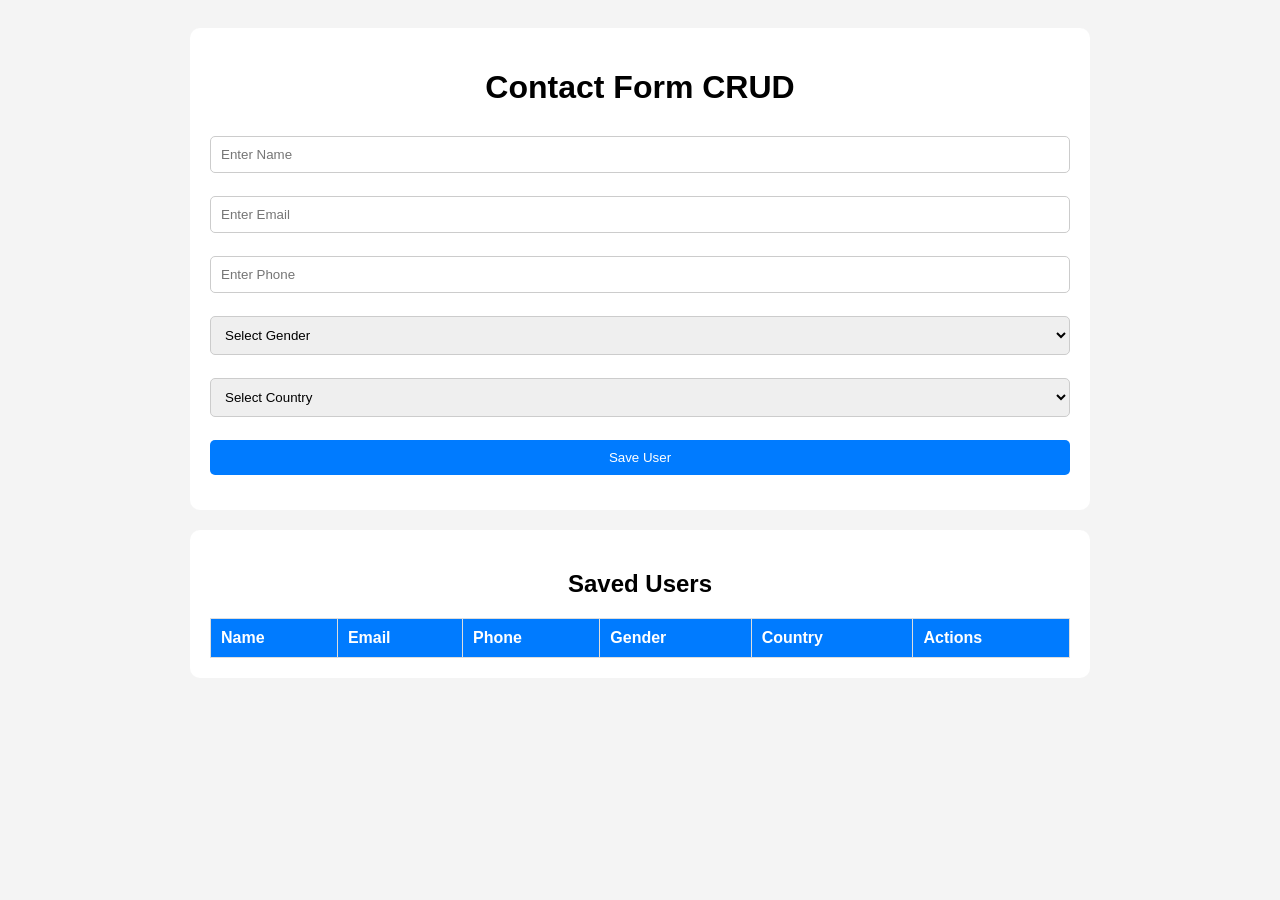
<file: contact-form-with-validation-and-localstorage/index.html>
<!DOCTYPE html>
<html lang="en">
<head>
    <meta charset="UTF-8" />
    <meta name="viewport" content="width=device-width, initial-scale=1.0" />
    <title>LocalStorage CRUD Form</title>

    <style>
        body {
            font-family: Arial, sans-serif;
            background: #f4f4f4;
            padding: 20px;
        }

        .container {
            max-width: 900px;
            margin: auto;
        }

        form {
            background: white;
            padding: 20px;
            border-radius: 10px;
            margin-bottom: 20px;
        }

        input,
        select,
        button {
            width: 100%;
            padding: 10px;
            margin-top: 8px;
            margin-bottom: 15px;
            border-radius: 5px;
            border: 1px solid #ccc;
            box-sizing: border-box;
        }

        button {
            background: #007bff;
            color: white;
            border: none;
            cursor: pointer;
        }

        button:hover {
            background: #0056b3;
        }

        .table-container {
            background: white;
            padding: 20px;
            border-radius: 10px;
            overflow-x: auto;
        }

        table {
            width: 100%;
            border-collapse: collapse;
        }

        table th,
        table td {
            border: 1px solid #ddd;
            padding: 10px;
            text-align: left;
        }

        table th {
            background: #007bff;
            color: white;
        }

        .edit-btn {
            background: orange;
            margin-bottom: 5px;
        }

        .delete-btn {
            background: red;
        }

        .error {
            border-color: red;
        }

        .success {
            border-color: green;
        }

        .error-message {
            color: red;
            margin-top: -10px;
            margin-bottom: 10px;
            font-size: 14px;
        }

        h1,
        h2 {
            text-align: center;
        }
    </style>
</head>
<body>

<div class="container">

    <form id="contactForm">
        <h1>Contact Form CRUD</h1>

        <input type="hidden" id="editIndex" />

        <input type="text" id="name" placeholder="Enter Name" />
        <div class="error-message" id="nameError"></div>

        <input type="text" id="email" placeholder="Enter Email" />
        <div class="error-message" id="emailError"></div>

        <input type="text" id="phone" placeholder="Enter Phone" />
        <div class="error-message" id="phoneError"></div>

        <select id="gender">
            <option value="">Select Gender</option>
            <option value="male">Male</option>
            <option value="female">Female</option>
            <option value="other">Other</option>
        </select>
        <div class="error-message" id="genderError"></div>

        <select id="country">
            <option value="">Select Country</option>
            <option value="india">India</option>
            <option value="usa">USA</option>
            <option value="uk">UK</option>
            <option value="china">China</option>
        </select>
        <div class="error-message" id="countryError"></div>

        <button type="submit" id="submitBtn">
            Save User
        </button>
    </form>

    <div class="table-container">
        <h2>Saved Users</h2>

        <table>
            <thead>
                <tr>
                    <th>Name</th>
                    <th>Email</th>
                    <th>Phone</th>
                    <th>Gender</th>
                    <th>Country</th>
                    <th>Actions</th>
                </tr>
            </thead>

            <tbody id="tableBody"></tbody>
        </table>
    </div>

</div>

<script src="script.js"></script>

</body>
</html>
</file>
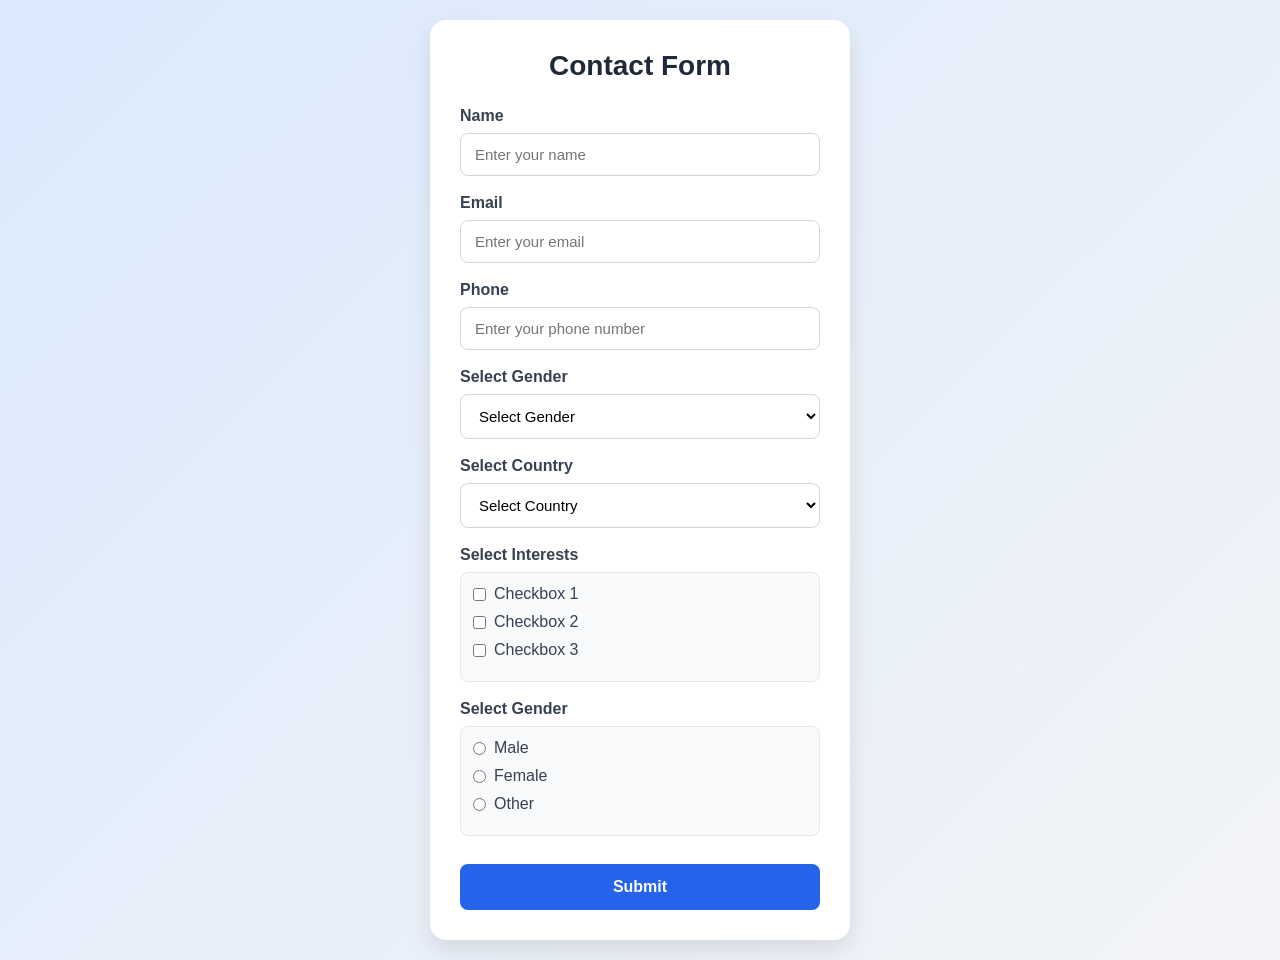
<file: form-validation/index.html>
<!DOCTYPE html>
<html lang="en">
<head>
    <meta charset="UTF-8" />
    <meta name="viewport" content="width=device-width, initial-scale=1.0" />
    <title>Validated Contact Form</title>

    <link rel="stylesheet" href="styles.css">
</head>
<body>

    <form id="contactForm">
        <h1>Contact Form</h1>

        <!-- Name -->
        <div class="form-group">
            <label for="name">Name</label>
            <input type="text" id="name" name="name" placeholder="Enter your name"/>
            <div class="error-message" id="nameError"></div>
        </div>

        <!-- Email -->
        <div class="form-group">
            <label for="email">Email</label>
            <input type="email" id="email" name="email" placeholder="Enter your email" />
            <div class="error-message" id="emailError"></div>
        </div>

        <!-- Phone -->
        <div class="form-group">
            <label for="phone">Phone</label>
            <input type="text" id="phone" name="phone" placeholder="Enter your phone number" />
            <div class="error-message" id="phoneError"></div>
        </div>

        <!-- Gender -->
        <div class="form-group">
            <label for="gender">Select Gender</label>
            <select id="gender" name="gender">
                <option value="">Select Gender</option>
                <option value="male">Male</option>
                <option value="female">Females</option>
                <option value="other">Other</option>
            </select>
            <div class="error-message" id="genderError"></div>
        </div>

        <!-- Country -->
        <div class="form-group">
            <label for="country">Select Country</label>
            <select id="country" name="country">
                <option value="">Select Country</option>
                <option value="india">India</option>
                <option value="usa">USA</option>
                <option value="uk">UK</option>
                <option value="china">China</option>
            </select>
            <div class="error-message" id="countryError"></div>
        </div>

        <!-- Checkboxes -->
        <div class="form-group">
            <label>Select Interests</label>

            <div class="checkbox-group">
                <label>
                    <input type="checkbox" name="checkbox" value="1" />

                    Checkbox 1
                </label>

                <label>
                    <input type="checkbox" name="checkbox" value="2" />
                    Checkbox 2
                </label>

                <label>
                    <input type="checkbox" name="checkbox" value="3" />
                    Checkbox 3
                </label>
            </div>

            <div class="error-message" id="checkboxError"></div>
        </div>

        <!-- Radio -->
        <div class="form-group">
            <label>Select Gender</label>

            <div class="radio-group">
                <label>
                    <input type="radio" name="radio" value="male" />
                    Male
                </label>

                <label>
                    <input type="radio" name="radio" value="female" />
                    Female
                </label>

                <label>
                    <input type="radio" name="radio" value="other" />
                    Other
                </label>
            </div>

            <div class="error-message" id="radioError"></div>
        </div>

        <button type="submit">Submit</button>
    </form>
    <script src="script.js"></script>
</body>
</html>
</file>
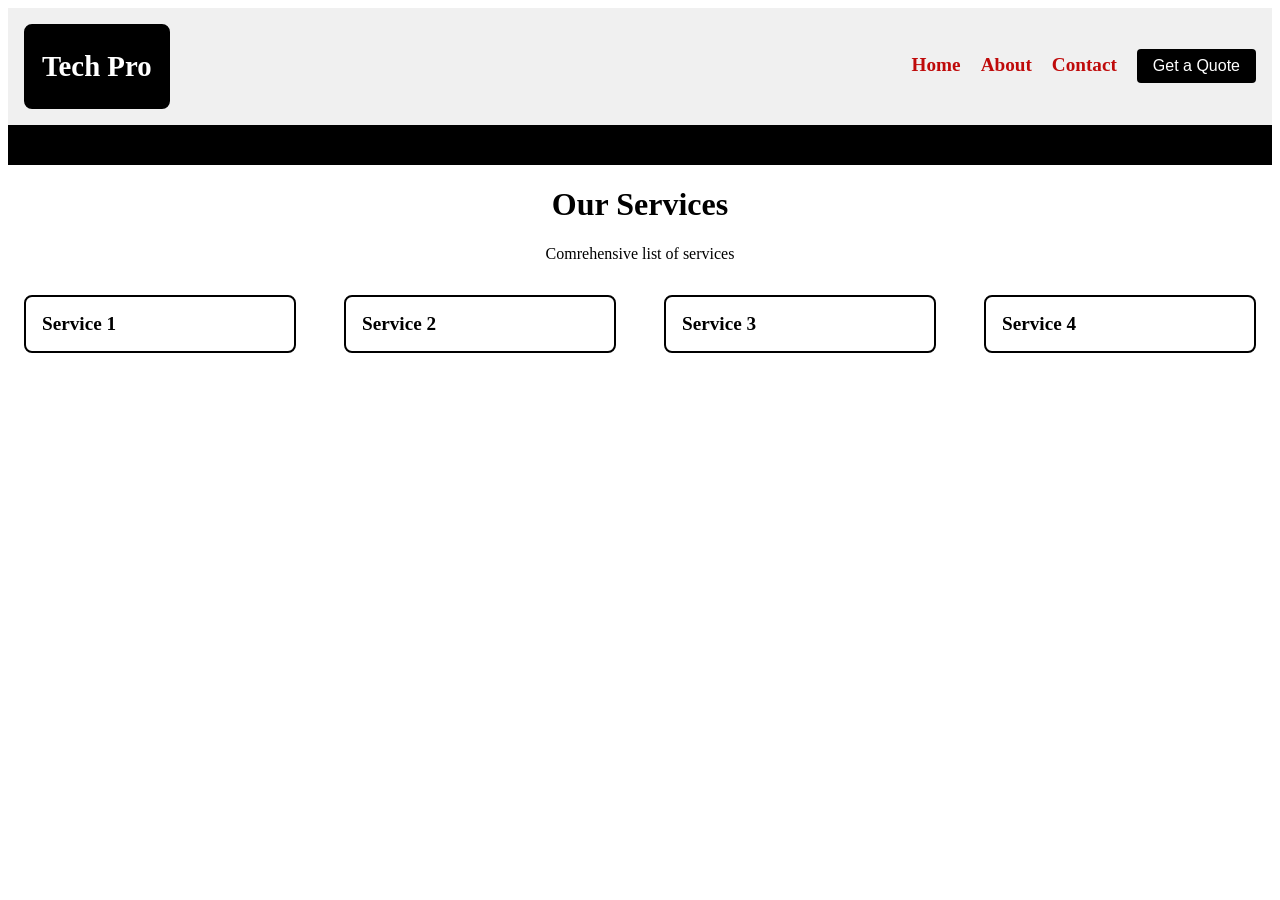
<file: html-css/index.html>
<!doctype html>
<html lang="en">
  <head>
    <meta charset="UTF-8" />
    <meta name="viewport" content="width=device-width, initial-scale=1.0" />
    <title>Tech Pro - Project 1</title>
    <link rel="stylesheet" href="css/style.css" />
  </head>
  <body>
    <!-- Nav Section -->
    <nav class="nav" id="nav">
      <div class="logo">
        <h1>Tech Pro</h1>
      </div>

      <div>
        <a href="index.html">Home</a>
        <a href="about.html">About</a>
        <a href="contact.html">Contact</a>

        <button>Get a Quote</button>
      </div>
    </nav>

    <!-- Home Section -->
    <div style="height: 40px; background-color: black"></div>

    <!-- Our services Section -->
    <div class="services">
      <h1 class="services-header">Our Services</h1>
      <p class="services-header">Comrehensive list of services</p>

      <div class="services-container">
        <div class="service">Service 1</div>
        <div class="service">Service 2</div>
        <div class="service">Service 3</div>
        <div class="service">Service 4</div>
      </div>
    </div>

    <iframe
      width="560"
      height="315"
      src="https://www.youtube.com/embed/RZPcgZdHxD0"
      title="YouTube video player"
      frameborder="0"
      allow="
        accelerometer;
        autoplay;
        clipboard-write;
        encrypted-media;
        gyroscope;
        picture-in-picture;
      "
      allowfullscreen
    >
    </iframe>

    <iframe
      src="https://www.google.com/maps/embed?pb=!1m18!1m12!1m3!1d3988.8133632794984!2d36.823131374737926!3d-1.2860087987017694!2m3!1f0!2f0!3f0!3m2!1i1024!2i768!4f13.1!3m3!1m2!1s0x182f10d7e72fe6e5%3A0x7b34320441ee62ee!2sKencom%20House!5e0!3m2!1sen!2ske!4v1777471949520!5m2!1sen!2ske"
      width="600"
      height="450"
      style="border: 0"
      allowfullscreen=""
      loading="lazy"
      referrerpolicy="no-referrer-when-downgrade"
    ></iframe>
  </body>
</html>
</file>
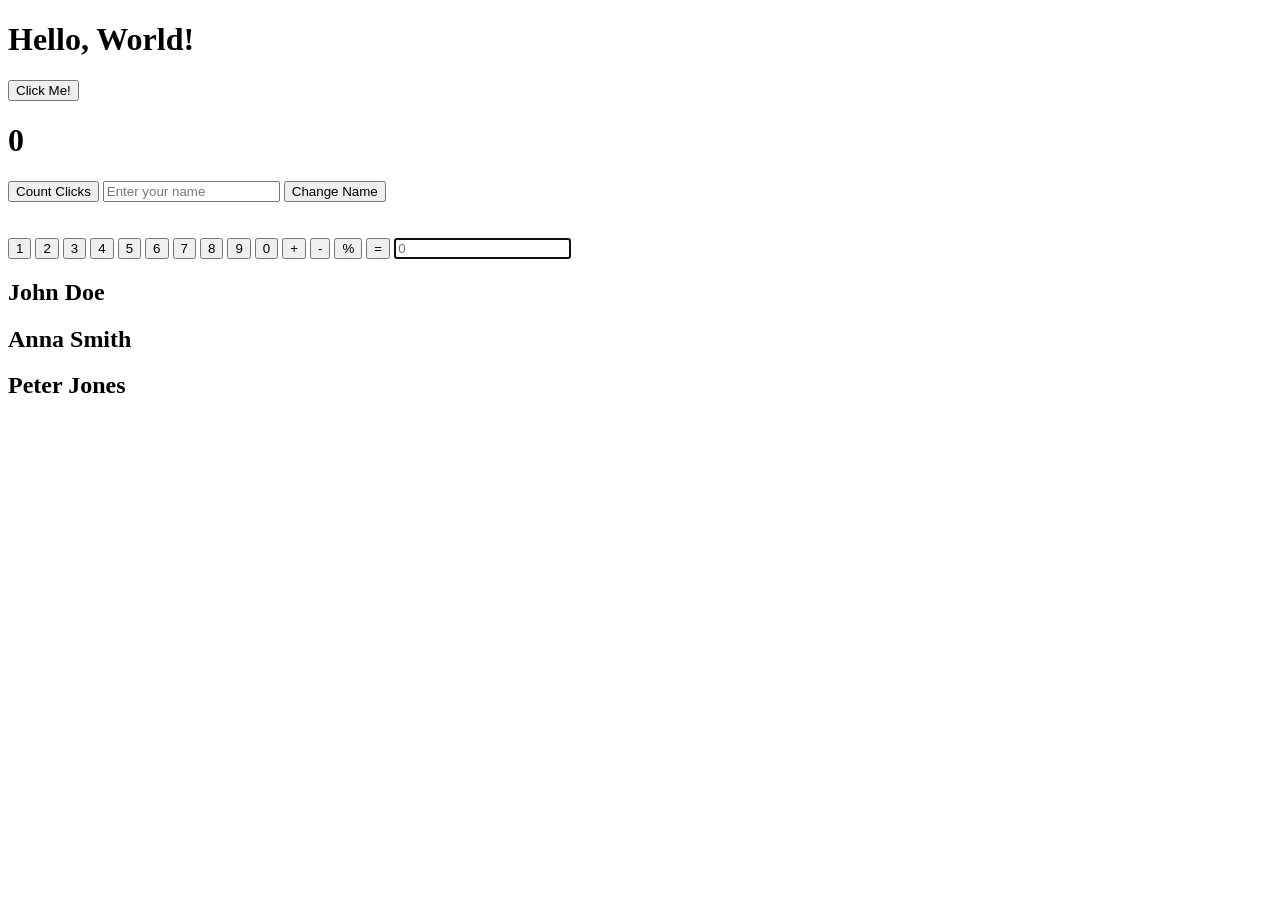
<file: html-javascript/index.html>
<!DOCTYPE html>
<html lang="en">
<head>
    <meta charset="UTF-8">
    <meta name="viewport" content="width=device-width, initial-scale=1.0">
    <title>Document</title>
    <script>
        let name = "";
        let counter =0 ;
        let nameInput ="" ;

        function helloWorld() {
            name = prompt("What is your name?");
            alert("Hello, World! Nice to meet you, " + name + "!");
            document.querySelector(".nameDiv").innerHTML = "Your name is: " + name;
        }

        function count() {
            counter++;
            document.querySelector(".counter").innerHTML = counter;
        }


         function changeName() {
            name =  document.querySelector("#nameInput").value;
            console.log(name);
            document.querySelector(".nameDiv").innerHTML = "Your name is: " + name;
        }

        function showResult() {
            let result = eval(document.querySelector("#result").value);
            document.querySelector("#result").value = result;
        }

        document.addEventListener("DOMContentLoaded", function() {
            document.querySelector(".countBtn").onclick = count;

        }); 

        function clickButton(id) {
            document.querySelector("#result").value += id;
        }


        //works
        // document.addEventListener("click", count);

        //null results
        // document.querySelector("button").onclick = count;
    </script>
</head>
<body>
    <h1 class="nameDiv">Hello, World!</h1>
    <button onclick="helloWorld()">Click Me!</button>
    <h1 class="counter">0</h1>
    <button class="countBtn">Count Clicks</button>

    <input type="text" id="nameInput" placeholder="Enter your name">
    <button onclick="changeName()">Change Name</button> <br/> <br/>
    <br/>
    <button onclick="clickButton('1')">1</button>
    <button id="2" onclick="clickButton('2')">2</button>
    <button id="3" onclick="clickButton('3')">3</button>
    <button id="4" onclick="clickButton('4')">4</button>
    <button id="5" onclick="clickButton('5')">5</button>
    <button id="6" onclick="clickButton('6')">6</button>
    <button id="7" onclick="clickButton('7')">7</button>
    <button id="8" onclick="clickButton('8')">8</button>
    <button id="9" onclick="clickButton('9')">9</button>
    <button id="0" onclick="clickButton('0')">0</button>
    <button onclick="clickButton('+')">+</button>
    <button onclick="clickButton('-')">-</button>
    <button onclick="clickButton('%')">%</button>
    <button onclick="showResult()">=</button>
    <input autofocus type="text" id="result" placeholder="0" >

    <div id="data-container"></div>

    <div id="name-container"></div>

    <script src="script.js"></script>

</body>
</html>
</file>
<file: form-validation/styles.css>
* {
            margin: 0;
            padding: 0;
            box-sizing: border-box;
        }

        body {
            font-family: Arial, sans-serif;
            background: linear-gradient(135deg, #dbeafe, #f3f4f6);
            min-height: 100vh;
            display: flex;
            justify-content: center;
            align-items: center;
            padding: 20px;
        }

        form {
            background: #ffffff;
            width: 100%;
            max-width: 420px;
            padding: 30px;
            border-radius: 16px;
            box-shadow: 0 10px 25px rgba(0, 0, 0, 0.1);
        }

        h1 {
            text-align: center;
            margin-bottom: 25px;
            color: #1f2937;
            font-size: 28px;
        }

        .form-group {
            margin-bottom: 18px;
        }

        label {
            display: block;
            margin-bottom: 8px;
            font-weight: 600;
            color: #374151;
        }

        input,
        select {
            width: 100%;
            padding: 12px 14px;
            border: 1px solid #d1d5db;
            border-radius: 8px;
            font-size: 15px;
            transition: 0.3s ease;
            outline: none;
            background: #fff;
        }

        input:focus,
        select:focus {
            border-color: #2563eb;
            box-shadow: 0 0 0 3px rgba(37, 99, 235, 0.15);
        }

        input.error,
        select.error {
            border-color: red;
        }

        input.success,
        select.success {
            border-color: green;
        }

        .error-message {
            color: red;
            font-size: 13px;
            margin-top: 6px;
        }

        .checkbox-group,
        .radio-group {
            padding: 12px;
            border: 1px solid #e5e7eb;
            border-radius: 8px;
            background: #f9fafb;
        }

        .checkbox-group label,
        .radio-group label {
            display: flex;
            align-items: center;
            gap: 8px;
            margin-bottom: 10px;
            font-weight: normal;
            cursor: pointer;
        }

        .checkbox-group input,
        .radio-group input {
            width: auto;
            margin: 0;
        }

        button {
            width: 100%;
            padding: 14px;
            border: none;
            border-radius: 8px;
            background: #2563eb;
            color: white;
            font-size: 16px;
            font-weight: bold;
            cursor: pointer;
            transition: 0.3s ease;
            margin-top: 10px;
        }

        button:hover {
            background: #1d4ed8;
            transform: translateY(-1px);
        }

        button:active {
            transform: scale(0.98);
        }

        @media (max-width: 480px) {
            form {
                padding: 20px;
            }

            h1 {
                font-size: 24px;
            }
        }
</file>
<file: html-css/css/style.css>
nav {
  display: flex;
 flex-direction: row;
 align-items: center;
 justify-content: space-between;
  flex-wrap: wrap;
  padding: 1rem;
  background-color: #f0f0f0;
}

.nav a {
  margin-right: 1rem;
  color: #bf0a0a;
  text-decoration: none;
  font-weight: bold;
  font-size: 1.2rem;
}

.nav a:hover {
  color: #2b0d0d;
}

.logo {
  border: 2px solid black;
  border-radius: 8px;
  padding: 0px 16px;
  background-color: black;
  color: white;
  font-size: larger;
  font-weight: bold;
  cursor: pointer;
}

.logo:hover{
    background-color: white;
    color: black;
}

.nav button {
  background-color: black;
  color: white;
  border: none;
  padding: 0.5rem 1rem;
  font-size: 16px;
  cursor: pointer;
  border-radius: 4px;
}

.services {
  
}
.services-header{
    text-align: center;
}

.service{

    border: 2px solid black;
    padding: 1rem;
    margin: 1rem;
    border-radius: 8px;
    background-color: white;
    color: black;
    font-size: larger;
    font-weight: bold;
}

/* .services-container{
    display: flex;
    flex-direction: row;
    justify-content: space-around;
    align-items: center;
    flex-wrap: wrap;
} */

.services-container{
    display:grid ;
    grid-template-columns: repeat(auto-fit, minmax(300px, 1fr));
    gap: 1rem;
}
</file>
